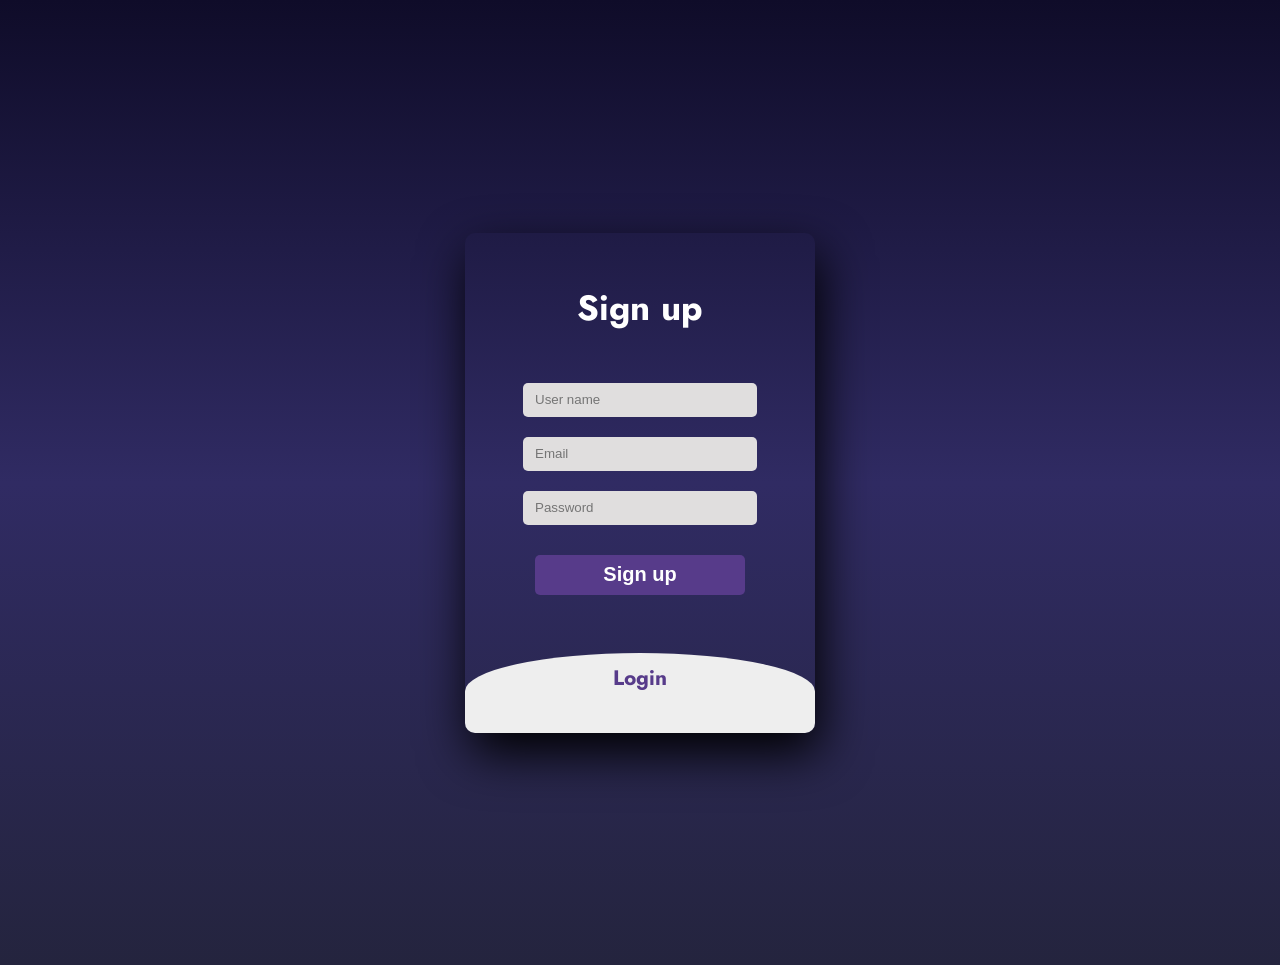
<file: apps/login.html>
<!DOCTYPE html>
<html>
<head>
	<title>Slide Navbar</title>
	<link rel="stylesheet" type="text/css" href="/styles/login.css">
<link href="https://fonts.googleapis.com/css2?family=Jost:wght@500&display=swap" rel="stylesheet">
</head>
<body>
	<div class="main">  	
		<input type="checkbox" id="chk" aria-hidden="true">

			<div class="signup">
				<form>
					<label for="chk" aria-hidden="true">Sign up</label>
					<input type="text" name="txt" placeholder="User name" required="">
					<input type="email" name="email" placeholder="Email" required="">
					<input type="password" name="pswd" placeholder="Password" required="">
					<button>Sign up</button>
				</form>
			</div>

			<div class="login">
				<form>
					<label for="chk" aria-hidden="true">Login</label>
					<input type="email" name="email" placeholder="Email" required="">
					<input type="password" name="pswd" placeholder="Password" required="">
					<a>Forgot Password?</a>
					<button>Login</button>
				</form>
			</div>
	</div>
</body>
</html>
</file>
<file: styles/login.css>
body{
	margin: 0;
	padding: 0;
	display: flex;
	justify-content: center;
	align-items: center;
	min-height: 965px;
	font-family: 'Jost', sans-serif;
	background: linear-gradient(to bottom, #0f0c29, #302b63, #24243e);
}
.main{
	width: 350px;
	height: 500px;
	overflow: hidden;
	background: url("https://doc-08-2c-docs.googleusercontent.com/docs/securesc/68c90smiglihng9534mvqmq1946dmis5/fo0picsp1nhiucmc0l25s29respgpr4j/1631524275000/03522360960922298374/03522360960922298374/1Sx0jhdpEpnNIydS4rnN4kHSJtU1EyWka?e=view&authuser=0&nonce=gcrocepgbb17m&user=03522360960922298374&hash=tfhgbs86ka6divo3llbvp93mg4csvb38") no-repeat center/ cover;
	border-radius: 10px;
	box-shadow: 5px 20px 50px #000;
}
#chk{
	display: none;
}
.signup{
	position: relative;
	width:100%;
	height: 100%;
}
label{
	color: #fff;
	font-size: 35px;
	justify-content: center;
	display: flex;
	margin: 50px;
	font-weight: bold;
	cursor: pointer;
	transition: .5s ease-in-out;
}
input{
	width: 60%;
	height: 10px;
	background: #e0dede;
	justify-content: center;
	display: flex;
	margin: 20px auto;
	padding: 12px;
	border: none;
	outline: none;
	border-radius: 5px;
}
button{
	width: 60%;
	height: 40px;
	margin: 10px auto;
	justify-content: center;
	display: block;
	color: #fff;
	background: #573b8a;
	font-size: 20px;
	font-weight: bold;
	margin-top: 30px;
	outline: none;
	border: none;
	border-radius: 5px;
	transition: .2s ease-in;
	cursor: pointer;
}
button:hover{
	background: #6d44b8;
}
.login{
	height: 460px;
	text-align: center;
	background: #eee;
	border-radius: 60% / 10%;
	transform: translateY(-180px);
	transition: .8s ease-in-out;
}
a{
	cursor: pointer;
	transition: 0.15s;
}
a:hover{
	color: #67499e;
}
.login label{
	color: #573b8a;
	transform: scale(.6);
}

#chk:checked ~ .login{
	transform: translateY(-500px);
}
#chk:checked ~ .login label{
	transform: scale(1);	
}
#chk:checked ~ .signup label{
	transform: scale(.6);
}
</file>
